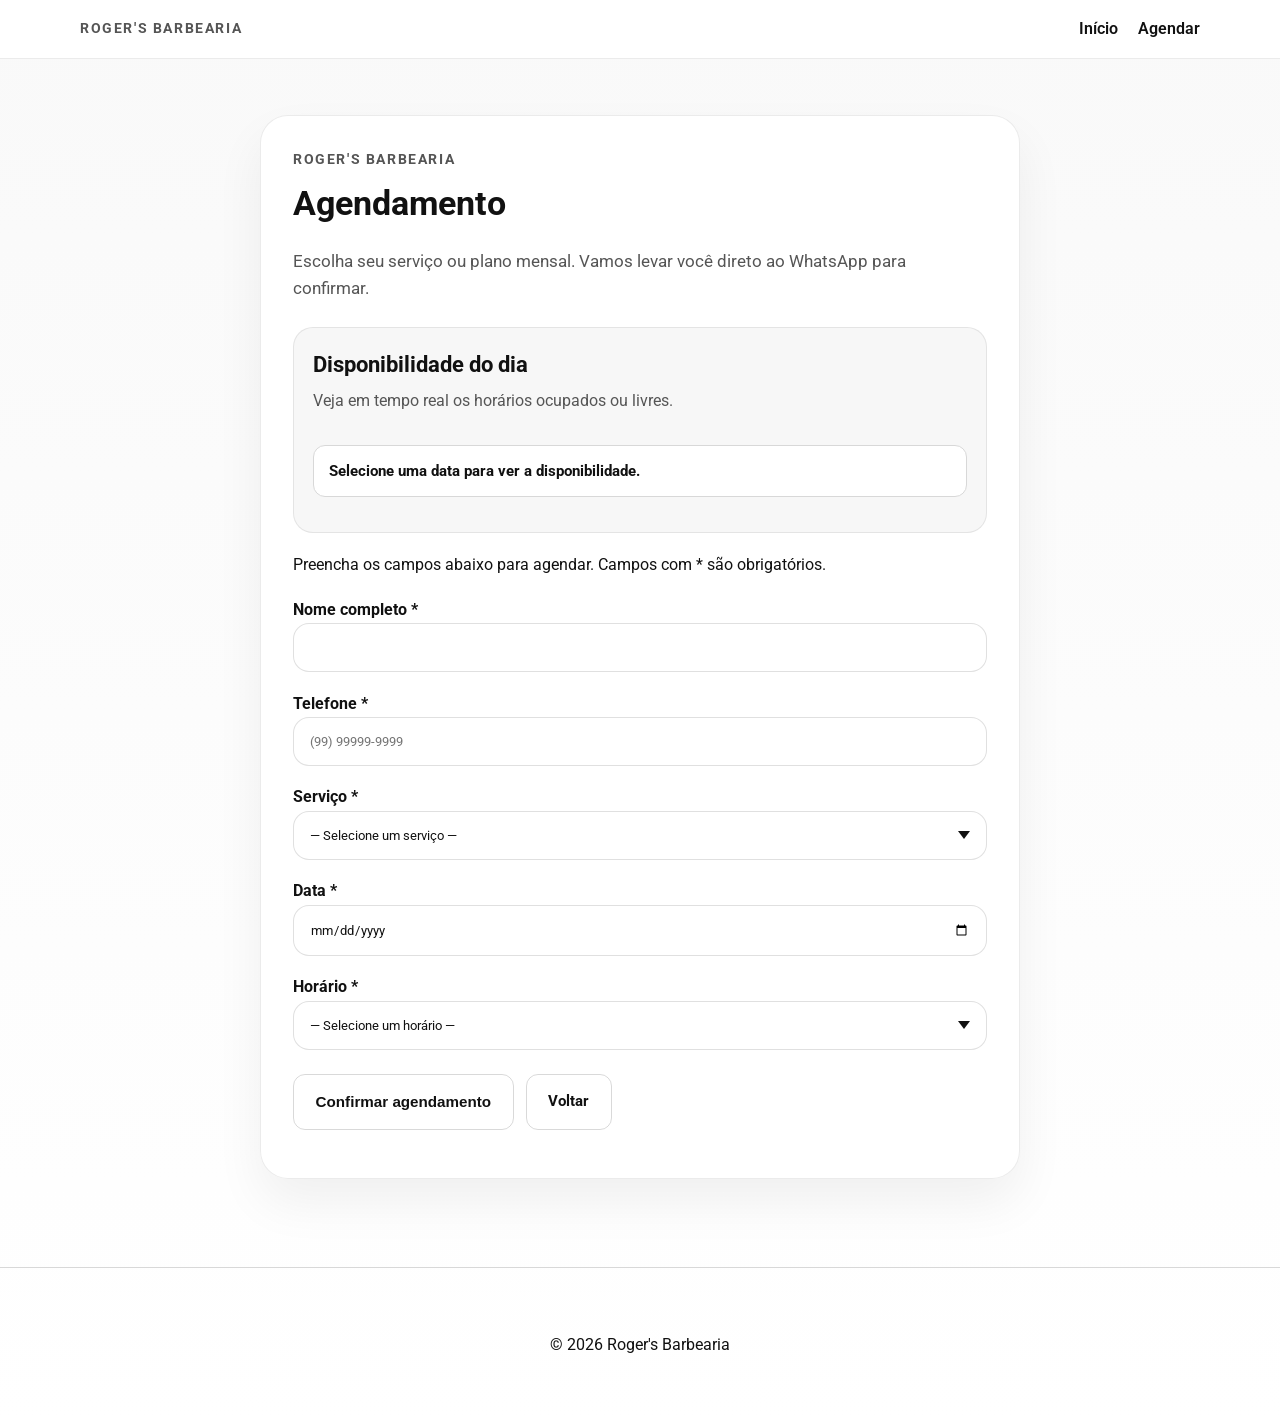
<file: agendar.html>
<!doctype html>
<html lang="pt-BR">
<head>
  <meta charset="utf-8">
  <meta name="viewport" content="width=device-width,initial-scale=1">
  <title>Assinar / Agendar — Roger's Barbearia</title>
  <link href="https://fonts.googleapis.com/css2?family=Roboto:wght@300;400;700&display=swap" rel="stylesheet">
  <link rel="stylesheet" href="styles.css">
</head>
<body>
  <a class="skip-link" href="#form">Pular para o formulário</a>
  <header class="site-header">
    <div class="container header-row">
      <a href="index.html" class="logo" aria-label="Página inicial da Roger's Barbearia">
        <p class="eyebrow">Roger's Barbearia</p>
      </a>
      <nav class="main-nav" role="navigation" aria-label="Menu principal">
        <ul>
          <li><a href="index.html">Início</a></li>
          <li><a href="agendar.html">Agendar</a></li>
        
        </ul>
      </nav>
    </div>
  </header>

  <main id="main" class="container">
    <section class="booking-panel">
      <div class="booking-header">
        <p class="eyebrow">Roger's Barbearia</p>
        <h2>Agendamento</h2>
        <p class="lead">Escolha seu serviço ou plano mensal. Vamos levar você direto ao WhatsApp para confirmar.</p>
      </div>

      <section class="availability-panel" aria-live="polite">
        <div class="section-heading">
          <h3>Disponibilidade do dia</h3>
          <p>Veja em tempo real os horários ocupados ou livres.</p>
        </div>
        <div id="availability-list" class="availability-list"></div>
      </section>

      <form id="booking-form" aria-describedby="form-desc">
        <p id="form-desc">Preencha os campos abaixo para agendar. Campos com * são obrigatórios.</p>

      <label for="name">Nome completo *</label>
      <input id="name" name="name" type="text" required aria-required="true">

      <label for="phone">Telefone *</label>
      <input id="phone" name="phone" type="tel" required aria-required="true" placeholder="(99) 99999-9999">

      <label for="service">Serviço *</label>
      <select id="service" name="service" required aria-required="true">
        <option value="">— Selecione um serviço —</option>
      </select>

      <div id="weekday-field" class="form-field hidden">
        <label for="weekday">Qual melhor dia da semana para seu serviço? *</label>
        <select id="weekday" name="weekday" aria-required="true">
          <option value="">— Escolha o dia —</option>
          <option value="1">Seg</option>
          <option value="2">Ter</option>
          <option value="3">Qua</option>
          <option value="4">Qui</option>
          <option value="5">Sex</option>
          <option value="6">Sab</option>
        </select>
      </div>
      <p id="monthly-note" class="monthly-note hidden">Atenção, planos mensais têm direito a serviços ilimitados no mês, em caso de alteração de agendamentos, verificar disponibilidade por WhatsApp.</p>

      <div id="date-field" class="form-field">
        <label for="date">Data *</label>
        <input id="date" name="date" type="date" required aria-required="true">
      </div>

      <label for="time">Horário *</label>
      <select id="time" name="time" required aria-required="true"></select>

      <div class="form-actions">
        <button id="submit-button" type="submit" class="btn primary">Confirmar agendamento</button>
        <a class="btn" href="index.html">Voltar</a>
      </div>

      <p id="status" role="status" aria-live="polite" class="status"></p>
      </form>
    </section>
  </main>

  <footer class="site-footer">
    <div class="container">
      <p>© <span id="year-agendar"></span> Roger's Barbearia</p>
    </div>
  </footer>

  <script src="script.js" defer></script>
</body>
</html>
</file>
<file: styles.css>
/* ============================================================
   Roger's Barbearia — styles.css (consolidado)
   ============================================================ */

/* ---- Tema ---- */
:root {
  --bg: #ffffff;
  --surface: #f7f7f7;
  --fg: #111111;
  --muted: #555555;
  --border: #d8d8d8;
  --accent: #000000;
  --shadow: 0 20px 45px rgba(0, 0, 0, 0.08);
  --container: 1120px;
}
html.dark-mode {
  --bg: #121212;
  --surface: #1f1f1f;
  --fg: #f5f5f5;
  --muted: #cfcfcf;
  --border: #555555;
  --accent: #ffffff;
}

/* ---- Reset & Base ---- */
*,
*::before,
*::after { box-sizing: border-box; }
html { scroll-behavior: smooth; }
body {
  margin: 0;
  font-family: Roboto, system-ui, -apple-system, 'Segoe UI', Arial, sans-serif;
  background: linear-gradient(180deg, #f9f9f9 0%, #ffffff 100%);
  color: var(--fg);
  line-height: 1.65;
  transition: background 0.3s ease, color 0.3s ease;
}
html.dark-mode body {
  background: linear-gradient(180deg, #0b0b0b 0%, #161616 100%);
  color: var(--fg);
}
html.dark-mode img { filter: brightness(0.95); }
img { max-width: 100%; display: block; }

/* ---- Layout ---- */
.container {
  max-width: var(--container);
  margin: 0 auto;
  padding: 1.5rem 1rem;
}
.site-header {
  border-bottom: 1px solid rgba(0, 0, 0, 0.08);
  background: rgba(255, 255, 255, 0.96);
  backdrop-filter: blur(10px);
}
.header-row {
  display: flex;
  align-items: center;
  justify-content: space-between;
  gap: 1rem;
  padding: 1rem 0;
}
.logo {
  display: flex;
  gap: 0.75rem;
  align-items: center;
  text-decoration: none;
  color: var(--fg);
}
.logo svg { display: block; }
.eyebrow {
  margin: 0;
  font-size: 0.9rem;
  font-weight: 700;
  letter-spacing: 0.1rem;
  text-transform: uppercase;
  color: var(--muted);
}
.brand {
  font-size: 1.5rem;
  margin: 0;
  color: var(--fg);
}
.main-nav ul {
  list-style: none;
  margin: 0;
  padding: 0;
  display: flex;
  gap: 1.25rem;
}
.main-nav a {
  color: var(--fg);
  text-decoration: none;
  font-weight: 600;
}
.main-nav a:hover { text-decoration: underline; }
.skip-link {
  position: absolute;
  left: -999px;
  top: auto;
  width: 1px;
  height: 1px;
  overflow: hidden;
}
.skip-link:focus {
  left: 1rem;
  top: 1rem;
  width: auto;
  height: auto;
  padding: 0.75rem 1rem;
  background: var(--fg);
  color: var(--bg);
  z-index: 100;
}

/* ---- Hero ---- */
.hero {
  display: grid;
  grid-template-columns: 1.85fr 1fr;
  gap: 2rem;
  align-items: center;
  padding: 3rem 0;
}
.hero-intro { max-width: 600px; }
.hero h2 {
  font-size: clamp(2.1rem, 3.65vw, 3.6rem);
  margin: 0.35rem 0;
  line-height: 1.04;
  letter-spacing: -0.035em;
}
.lead {
  font-size: 1.05rem;
  color: var(--muted);
  max-width: 40rem;
  margin-top: 1rem;
}
.hero-actions {
  display: flex;
  flex-wrap: wrap;
  gap: 0.8rem;
  margin-top: 1.75rem;
}

/* ---- Buttons ---- */
.cta {
  display: inline-flex;
  align-items: center;
  justify-content: center;
  padding: 1rem 1.6rem;
  border: 2px solid var(--accent);
  background: var(--fg);
  color: var(--bg);
  text-decoration: none;
  font-weight: 700;
  transition: transform 0.25s ease, background 0.25s ease, color 0.25s ease;
}
.cta:hover {
  transform: translateY(-1px);
  background: #111;
  color: #fff;
}
.btn {
  display: inline-flex;
  align-items: center;
  justify-content: center;
  padding: 0.92rem 1.35rem;
  border: 1.5px solid rgba(0, 0, 0, 0.15);
  background: transparent;
  color: var(--fg);
  text-decoration: none;
  font-weight: 700;
  transition: all 0.2s ease;
  border-radius: 12px;
  cursor: pointer;
  font-size: 0.95rem;
}
.btn:hover {
  background: rgba(0, 0, 0, 0.05);
  border-color: rgba(0, 0, 0, 0.25);
  transform: translateY(-1px);
  box-shadow: 0 4px 12px rgba(0, 0, 0, 0.08);
}
.btn:active { transform: translateY(0); }
.btn-success,
.btn-danger,
.btn-info,
.btn-warning,
.btn-secondary {
  background: transparent;
  color: var(--fg);
  border-color: rgba(0, 0, 0, 0.15);
}
.btn-success:hover,
.btn-danger:hover,
.btn-info:hover,
.btn-warning:hover,
.btn-secondary:hover {
  background: rgba(0, 0, 0, 0.05);
  border-color: rgba(0, 0, 0, 0.25);
}

html.dark-mode .site-header {
  background: rgba(12, 12, 12, 0.96);
  border-color: rgba(255, 255, 255, 0.08);
}
html.dark-mode .hero-card,
html.dark-mode .summary-block,
html.dark-mode .service-grid li,
html.dark-mode .photo-card,
html.dark-mode .review-card,
html.dark-mode .stats-section,
html.dark-mode .filters-section,
html.dark-mode .chart-container,
html.dark-mode .settings-section,
html.dark-mode .history-item,
html.dark-mode .modal-content,
html.dark-mode .booking-panel,
html.dark-mode .timeline-slot {
  background: var(--surface);
  color: var(--fg);
  border-color: var(--border);
  box-shadow: 0 12px 30px rgba(0, 0, 0, 0.22);
}
html.dark-mode .stat-card,
html.dark-mode .filter-input,
html.dark-mode .filter-actions .btn,
html.dark-mode input,
html.dark-mode select,
html.dark-mode textarea,
html.dark-mode .btn,
html.dark-mode .btn-secondary,
html.dark-mode .btn-danger,
html.dark-mode .btn-info,
html.dark-mode .btn-warning,
html.dark-mode .btn-success {
  background: #2a2a2a;
  color: var(--fg);
  border-color: var(--border);
}
html.dark-mode .btn:hover,
html.dark-mode .filter-actions .btn:hover,
html.dark-mode .appointment-actions .btn:hover {
  background: rgba(255, 255, 255, 0.09);
}
html.dark-mode .info-chip,
html.dark-mode .tab-btn.active,
html.dark-mode .pagination button,
html.dark-mode .batch-actions {
  background: rgba(255, 255, 255, 0.08);
  color: var(--fg);
  border-color: var(--border);
}
html.dark-mode .tab-btn {
  color: var(--muted);
}
html.dark-mode .tab-btn.active {
  color: var(--fg);
}
html.dark-mode .pagination button.active {
  background: var(--fg);
  color: var(--bg);
}
html.dark-mode .photo-card.photo-image img {
  background: #222222;
}
html.dark-mode .appointments-list li:hover {
  background: rgba(255, 255, 255, 0.06);
}
html.dark-mode .status {
  color: var(--fg);
}
html.dark-mode .cta {
  background: var(--fg);
  color: var(--bg);
  border-color: var(--fg);
}

/* ---- Hero Card ---- */
.hero-card {
  background: var(--surface);
  border: 1px solid rgba(0, 0, 0, 0.08);
  padding: 1.75rem;
  border-radius: 28px;
  box-shadow: var(--shadow);
}
.hero-score {
  font-size: 2.25rem;
  font-weight: 700;
  display: flex;
  align-items: center;
  gap: 0.4rem;
}
.hero-score span { color: #c59b00; font-size: 1.2rem; }
.muted { color: var(--muted); margin: 0.5rem 0 1rem; }
.info-chip {
  display: inline-flex;
  align-items: center;
  padding: 0.55rem 1rem;
  border-radius: 999px;
  font-weight: 700;
  font-size: 0.95rem;
  background: #fff;
  border: 1px solid var(--border);
  margin-bottom: 0.75rem;
}
.info-chip.open { color: #000; }
.info-chip.closed {
  color: #a00;
  background: #fff0f0;
  border-color: #f3b3b3;
}
.info-line { margin: 0.45rem 0; color: var(--muted); font-size: 0.98rem; }
.info-tag { margin-top: 1rem; color: var(--fg); font-weight: 600; }

/* ---- Section: Summary ---- */
.section-summary {
  display: grid;
  grid-template-columns: repeat(auto-fit, minmax(220px, 1fr));
  gap: 1rem;
  margin: 2.2rem 0;
}
.summary-block {
  background: var(--surface);
  border: 1px solid rgba(0, 0, 0, 0.08);
  padding: 1.5rem;
  border-radius: 22px;
  transition: transform 0.2s ease, box-shadow 0.2s ease;
}
.summary-block:hover {
  transform: translateY(-2px);
  box-shadow: 0 18px 40px rgba(0, 0, 0, 0.05);
}
.summary-block h3 {
  font-size: 0.95rem;
  margin-top: 0;
  text-transform: uppercase;
  letter-spacing: 0.12rem;
  color: var(--muted);
}
.summary-block p { margin: 0.9rem 0 0; color: var(--fg); }
.section-heading {
  display: flex;
  flex-direction: column;
  gap: 0.35rem;
  margin-bottom: 1rem;
}
.section-heading h3 { font-size: 1.4rem; margin: 0; }
.section-heading p { margin: 0; color: var(--muted); }

/* ---- Services ---- */
.service-grid {
  display: grid;
  grid-template-columns: repeat(auto-fit, minmax(260px, 1fr));
  gap: 1.25rem;
  padding: 0;
  margin: 1.2rem 0 2rem;
}
.service-grid li {
  list-style: none;
  background: var(--surface);
  border: 1px solid rgba(0, 0, 0, 0.08);
  padding: 1.7rem;
  border-radius: 24px;
  box-shadow: 0 20px 45px rgba(0, 0, 0, 0.05);
  transition: transform 0.25s ease, box-shadow 0.25s ease;
  cursor: pointer;
  touch-action: manipulation;
}
.service-grid li:hover,
.service-grid li:focus-within,
.service-grid li.is-active {
  transform: translateY(-8px) rotateX(6deg) rotateY(-4deg);
  box-shadow: 0 28px 48px rgba(0, 0, 0, 0.14);
}
.service-grid a {
  display: flex;
  flex-direction: column;
  gap: 0.9rem;
  color: inherit;
  text-decoration: none;
  min-height: 100%;
}
.service-grid li::before {
  content: '';
  display: block;
  height: 4px;
  width: 46px;
  background: var(--accent);
  border-radius: 999px;
}
.service-grid h4 { margin: 0; font-size: 1.15rem; }
.service-grid p { margin: 0; color: var(--muted); }
.service-grid .btn { margin-top: auto; }

/* ---- Gallery ---- */
.gallery { margin: 2.5rem 0; }
.photo-grid {
  display: grid;
  grid-template-columns: repeat(auto-fit, minmax(260px, 1fr));
  gap: 1rem;
}
.photo-card {
  border: 1px solid rgba(0, 0, 0, 0.08);
  border-radius: 22px;
  min-height: 180px;
  background: #fff;
  display: flex;
  align-items: center;
  justify-content: center;
  color: var(--muted);
  font-weight: 700;
  letter-spacing: 0.04rem;
  box-shadow: 0 18px 40px rgba(0, 0, 0, 0.04);
  padding: 1rem;
  transition: transform 0.2s ease;
}
.photo-card:hover { transform: translateY(-2px); }
.photo-card.photo-image {
  flex-direction: column;
  align-items: stretch;
  gap: 0.75rem;
  overflow: hidden;
  padding: 0.75rem;
}
.photo-card.photo-image img {
  width: 100%;
  height: 280px;
  object-fit: contain;
  border-radius: 14px;
  background: #f7f7f7;
  padding: 0.25rem;
}
.photo-card.video-card {
  padding: 0.75rem;
  flex-direction: column;
  align-items: flex-start;
  justify-content: flex-start;
  min-height: auto;
}
.photo-card.video-card video {
  width: 100%;
  border-radius: 18px;
  display: block;
  max-height: 320px;
  object-fit: cover;
}
.photo-card.video-card p { margin: 0.9rem 0 0; color: var(--fg); font-weight: 700; }

/* ---- Reviews ---- */
.reviews { margin: 2.2rem 0; }
.review-grid {
  display: grid;
  grid-template-columns: repeat(auto-fit, minmax(220px, 1fr));
  gap: 1rem;
}
.review-card {
  background: var(--surface);
  border: 1px solid rgba(0, 0, 0, 0.08);
  padding: 1.6rem;
  border-radius: 22px;
  box-shadow: 0 18px 40px rgba(0, 0, 0, 0.04);
  transition: transform 0.2s ease;
}
.review-card:hover { transform: translateY(-2px); }
.review-card p { margin: 0; }
.review-author { margin-top: 1rem; color: var(--muted); font-size: 0.95rem; }

/* ---- Contact ---- */
.contact { margin: 2.2rem 0; }

/* ---- Footer ---- */
.site-footer {
  border-top: 1px solid var(--border);
  margin-top: 2rem;
  padding: 1.5rem 0;
  text-align: center;
}

/* ---- Booking Panel ---- */
.booking-panel {
  background: rgba(255, 255, 255, 0.95);
  border: 1px solid rgba(0, 0, 0, 0.08);
  border-radius: 28px;
  box-shadow: 0 24px 50px rgba(0, 0, 0, 0.06);
  padding: 2rem;
  max-width: 760px;
  margin: 2rem auto;
}
.availability-panel {
  background: var(--surface);
  border: 1px solid rgba(0, 0, 0, 0.08);
  border-radius: 20px;
  padding: 1.1rem 1.2rem 1.25rem;
  margin-bottom: 1.2rem;
}
.availability-list {
  display: grid;
  grid-template-columns: repeat(auto-fit, minmax(120px, 1fr));
  gap: 0.7rem;
  margin-top: 0.85rem;
}
.availability-item {
  display: flex;
  flex-direction: column;
  gap: 0.25rem;
  padding: 0.8rem 0.9rem;
  border-radius: 12px;
  border: 1px solid var(--border);
  background: var(--bg);
  color: var(--fg);
  font-size: 0.92rem;
  font-weight: 700;
}
.availability-item.free {
  background: #eef8f0;
  color: #196b38;
  border-color: #86c699;
}
.availability-item.occupied {
  background: #feefef;
  color: #a33a3a;
  border-color: #e6a1a1;
}
html.dark-mode .availability-item.free {
  background: rgba(86, 160, 111, 0.2);
  color: #d9f7e3;
  border-color: rgba(86, 160, 111, 0.4);
}
html.dark-mode .availability-item.occupied {
  background: rgba(184, 72, 72, 0.2);
  color: #ffdede;
  border-color: rgba(184, 72, 72, 0.4);
}

/* ---- Appointments (shared) ---- */
#main > h2 {
  margin-bottom: 2rem;
  font-size: 2.2rem;
  color: var(--fg);
  font-weight: 700;
}
.appointments-section { margin-top: 2.5rem; }
.appointments-title {
  font-size: 1.3rem;
  color: var(--fg);
  margin: 0 0 1.5rem;
  font-weight: 700;
  position: relative;
  padding-bottom: 0.75rem;
}
.appointments-title::after {
  content: '';
  position: absolute;
  bottom: 0;
  left: 0;
  width: 40px;
  height: 3px;
  background: #000;
  border-radius: 1.5px;
}
#no-appointments {
  text-align: center;
  color: var(--muted);
  padding: 2rem;
  font-size: 1rem;
}
.booking-header { margin-bottom: 1.5rem; }
.booking-header h2 { font-size: 2.1rem; margin: 0.25rem 0 0; }
.booking-header .lead { margin: 1rem 0 0; color: var(--muted); }
.form-actions {
  margin-top: 1.5rem;
  display: flex;
  flex-wrap: wrap;
  gap: 0.75rem;
}
.status { margin-top: 1rem; font-weight: 700; color: #000; }

/* ---- Appointments List ---- */
.appointments-list { list-style: none; padding: 0; margin: 0; }
.appointments-list li {
  border-bottom: 1px solid rgba(0, 0, 0, 0.06);
  padding: 1.25rem 0;
  display: grid;
  grid-template-columns: 1fr auto;
  gap: 1.5rem;
  align-items: center;
  transition: all 0.2s ease;
}
.appointments-list li:hover {
  background: rgba(0, 0, 0, 0.02);
  padding: 1.25rem 1rem;
  margin: 0 -1rem;
  border-radius: 12px;
}
.appointment-item {
  width: 100%;
  display: flex;
  flex-direction: column;
  gap: 0.35rem;
}
.appointment-item strong { font-size: 1.05rem; color: var(--fg); }
.appointment-item.status-completed { opacity: 0.6; }
.appointment-item.status-completed strong::after { content: ' ✓'; color: var(--fg); }
.appointment-item.status-cancelled { opacity: 0.6; text-decoration: line-through; }
.appointment-item.status-cancelled strong::after { content: ' ✗'; color: var(--fg); }
.appointment-actions {
  display: flex;
  flex-wrap: wrap;
  gap: 0.6rem;
  align-items: center;
}
.appointment-actions .btn {
  padding: 0.7rem 1.1rem;
  font-size: 0.85rem;
  white-space: nowrap;
  border-radius: 10px;
  transition: all 0.2s ease;
  border: 1.5px solid rgba(0, 0, 0, 0.15);
}
.appointment-actions .btn:hover {
  transform: translateY(-1px);
  box-shadow: 0 4px 12px rgba(0, 0, 0, 0.08);
  border-color: rgba(0, 0, 0, 0.25);
}

/* ---- Forms ---- */
input,
select,
textarea {
  width: 100%;
  padding: 1rem;
  border: 1px solid rgba(0, 0, 0, 0.12);
  background: #fff;
  color: var(--fg);
  border-radius: 16px;
  transition: border-color 0.2s ease, box-shadow 0.2s ease;
  font-family: inherit;
}
select {
  appearance: none;
  padding-right: 2.5rem;
  background-image: url("data:image/svg+xml,%3Csvg xmlns='http://www.w3.org/2000/svg' width='12' height='8'%3E%3Cpath fill='%23111' d='M0 0l6 8 6-8z'/%3E%3C/svg%3E");
  background-repeat: no-repeat;
  background-position: right 1rem center;
  padding-right: 2.75rem;
}
label { display: block; margin-top: 1.15rem; font-weight: 700; }
.hidden { display: none !important; }
.form-field { margin-top: 0; }
input:focus,
select:focus,
textarea:focus,
.btn:focus {
  outline: 3px solid rgba(0, 0, 0, 0.14);
  outline-offset: 3px;
  border-color: rgba(0, 0, 0, 0.25);
  box-shadow: 0 6px 20px rgba(0, 0, 0, 0.05);
}

/* ---- Stats ---- */
.stats-section {
  display: grid;
  grid-template-columns: repeat(auto-fit, minmax(140px, 1fr));
  gap: 1rem;
  margin: 2rem 0;
  padding: 1.5rem;
  background: linear-gradient(135deg, #f9f9f9 0%, #fff 100%);
  border-radius: 24px;
  border: 1px solid rgba(0, 0, 0, 0.06);
}
.stat-card {
  background: #fff;
  border: 1px solid rgba(0, 0, 0, 0.08);
  padding: 1.5rem 1.25rem;
  border-radius: 20px;
  text-align: center;
  box-shadow: 0 8px 24px rgba(0, 0, 0, 0.06);
  transition: all 0.3s ease;
  position: relative;
  overflow: hidden;
}
.stat-card::before {
  content: '';
  position: absolute;
  top: 0;
  left: 0;
  right: 0;
  height: 3px;
  background: linear-gradient(90deg, #000, transparent);
  opacity: 0;
  transition: opacity 0.3s ease;
}
.stat-card:hover {
  transform: translateY(-4px);
  box-shadow: 0 12px 32px rgba(0, 0, 0, 0.1);
}
.stat-card:hover::before { opacity: 1; }
.stat-label {
  display: block;
  font-size: 0.8rem;
  color: var(--muted);
  text-transform: uppercase;
  letter-spacing: 0.1rem;
  margin-bottom: 0.75rem;
  font-weight: 600;
}
.stat-value {
  display: block;
  font-size: 2.2rem;
  font-weight: 700;
  color: var(--fg);
  line-height: 1;
}

/* ---- Filters ---- */
.filters-section {
  background: linear-gradient(135deg, #f9f9f9 0%, #fff 100%);
  border: 1px solid rgba(0, 0, 0, 0.06);
  border-radius: 24px;
  padding: 2rem;
  margin: 2rem 0;
  display: grid;
  grid-template-columns: 1fr 1fr 1fr 1fr auto;
  gap: 1.25rem;
  align-items: flex-end;
}
.filter-group {
  display: flex;
  flex-direction: column;
  gap: 0.6rem;
}
.filter-group label {
  font-size: 0.85rem;
  color: var(--muted);
  text-transform: uppercase;
  letter-spacing: 0.08rem;
  font-weight: 600;
}
.filter-input {
  width: 100%;
  padding: 0.95rem 1rem;
  border: 1px solid rgba(0, 0, 0, 0.12);
  background: #fff;
  color: var(--fg);
  border-radius: 12px;
  font-size: 0.95rem;
  transition: all 0.2s ease;
  box-shadow: 0 2px 8px rgba(0, 0, 0, 0.02);
}
.filter-input:focus {
  outline: none;
  border-color: rgba(0, 0, 0, 0.2);
  box-shadow: 0 4px 16px rgba(0, 0, 0, 0.08);
}
.filter-actions {
  display: flex;
  gap: 0.75rem;
  flex-wrap: wrap;
}
.filter-actions .btn {
  padding: 0.85rem 1.35rem;
  font-size: 0.9rem;
  white-space: nowrap;
  border-radius: 12px;
  transition: all 0.2s ease;
}

/* ---- Animations ---- */
@keyframes fadeIn {
  from { opacity: 0; }
  to { opacity: 1; }
}
@keyframes slideIn {
  from { transform: translateY(-20px); opacity: 0; }
  to { transform: translateY(0); opacity: 1; }
}

/* ---- Modal ---- */
.modal-overlay {
  position: fixed;
  top: 0;
  left: 0;
  right: 0;
  bottom: 0;
  background: rgba(0, 0, 0, 0.4);
  display: flex;
  align-items: center;
  justify-content: center;
  z-index: 999;
  backdrop-filter: blur(4px);
  animation: fadeIn 0.2s ease;
}
.modal-content {
  background: #fff;
  border-radius: 24px;
  padding: 2.5rem;
  max-width: 500px;
  width: 90%;
  box-shadow: 0 24px 64px rgba(0, 0, 0, 0.15);
  animation: slideIn 0.3s ease;
}
.modal-content h3 { margin: 0 0 1.5rem; font-size: 1.6rem; color: var(--fg); }
.modal-content p { margin: 0.75rem 0; color: var(--muted); }
.modal-content label {
  display: block;
  margin: 1.5rem 0 0.5rem;
  font-weight: 700;
  color: var(--fg);
  font-size: 0.95rem;
}
.modal-content input {
  width: 100%;
  padding: 1rem;
  border: 1px solid rgba(0, 0, 0, 0.15);
  background: #fff;
  color: var(--fg);
  border-radius: 12px;
  font-size: 0.95rem;
  transition: all 0.2s ease;
}
.modal-content input:focus {
  outline: none;
  border-color: rgba(0, 0, 0, 0.25);
  box-shadow: 0 4px 16px rgba(0, 0, 0, 0.08);
}
.modal-buttons {
  display: flex;
  gap: 0.75rem;
  margin-top: 2rem;
  justify-content: flex-end;
}
.modal-buttons .btn { padding: 0.9rem 1.6rem; border-radius: 12px; }

/* ---- Admin: Header & Tabs ---- */
.admin-header { display: flex; justify-content: space-between; align-items: center; }
.admin-nav { flex: 1; }
.dark-mode-toggle {
  background: none;
  border: none;
  font-size: 1.5rem;
  cursor: pointer;
  transition: transform 0.2s ease;
}
.dark-mode-toggle:hover { transform: scale(1.1); }
.admin-main { padding-top: 1rem; }
.admin-tabs {
  display: flex;
  gap: 0.5rem;
  border-bottom: 2px solid var(--border);
  margin-bottom: 2rem;
  flex-wrap: wrap;
  position: relative;
  align-items: center;
}
.tab-btn {
  background: none;
  border: none;
  padding: 1rem 1.25rem;
  cursor: pointer;
  font-weight: 600;
  color: var(--muted);
  transition: all 0.2s ease;
  border-bottom: 3px solid transparent;
  margin-bottom: -2px;
  white-space: nowrap;
}
.tab-btn.active { color: var(--fg); border-bottom-color: var(--accent); }
.tab-btn:hover { color: var(--fg); }
.tab-notification {
  background: #dc3545;
  color: #fff;
  border-radius: 999px;
  padding: 0.25rem 0.6rem;
  font-size: 0.75rem;
  font-weight: 700;
  margin-left: auto;
}
.tab-content { display: none; animation: fadeIn 0.3s ease; }
.tab-content.active { display: block; }

/* ---- Dashboard Charts ---- */
.dashboard-charts {
  display: grid;
  grid-template-columns: repeat(auto-fit, minmax(350px, 1fr));
  gap: 1.5rem;
  margin-top: 2rem;
}
.chart-container {
  background: var(--surface);
  border: 1px solid var(--border);
  padding: 1.5rem;
  border-radius: 16px;
}
.chart-container h3 { margin-top: 0; font-size: 1.1rem; color: var(--fg); }

/* ---- Batch Actions (admin) ---- */
.batch-actions {
  background: rgba(0, 0, 0, 0.05);
  border: 1px solid var(--border);
  padding: 1rem;
  border-radius: 12px;
  margin-bottom: 1rem;
  display: flex;
  align-items: center;
  gap: 1rem;
}
.batch-actions label { margin: 0; font-weight: 600; }
.batch-actions .btn { padding: 0.65rem 1rem; font-size: 0.9rem; }

/* ---- Checkbox (admin list) ---- */
.appointments-list li {
  position: relative;
  padding-left: 2.5rem;
}
.checkbox-wrapper {
  position: absolute;
  left: 0.75rem;
  top: 50%;
  transform: translateY(-50%);
}
.checkbox-wrapper input[type='checkbox'] {
  width: 1.25rem;
  height: 1.25rem;
  cursor: pointer;
}

/* ---- Pagination ---- */
.pagination {
  display: flex;
  justify-content: center;
  gap: 0.5rem;
  margin-top: 2rem;
}
.pagination button {
  padding: 0.5rem 0.75rem;
  border: 1px solid var(--border);
  background: transparent;
  color: var(--fg);
  cursor: pointer;
  border-radius: 6px;
  transition: all 0.2s ease;
}
.pagination button.active { background: var(--fg); color: var(--bg); font-weight: 700; }
.pagination button:hover { background: rgba(0, 0, 0, 0.05); }
.pagination button:disabled { opacity: 0.5; cursor: not-allowed; }

/* ---- Timeline ---- */
.timeline-view {
  display: flex;
  flex-direction: column;
  gap: 1rem;
  margin-top: 1rem;
}
.timeline-slot {
  display: grid;
  grid-template-columns: 60px 1fr;
  gap: 1rem;
  padding: 1rem;
  background: var(--surface);
  border-radius: 12px;
  border-left: 4px solid var(--accent);
}
.timeline-time { font-weight: 700; font-size: 1.1rem; color: var(--fg); }
.timeline-appointments {
  display: flex;
  flex-direction: column;
  gap: 0.5rem;
}
.timeline-appointment {
  background: var(--bg);
  padding: 0.75rem;
  border-radius: 8px;
  border-left: 3px solid var(--accent);
  font-size: 0.9rem;
}
.timeline-appointment.free { color: var(--muted); font-style: italic; }
.timeline-controls {
  display: flex;
  gap: 1rem;
  margin-bottom: 2rem;
}

/* ---- Settings ---- */
.settings-grid {
  display: grid;
  grid-template-columns: repeat(auto-fit, minmax(300px, 1fr));
  gap: 2rem;
}
.settings-section {
  background: var(--surface);
  border: 1px solid var(--border);
  padding: 1.5rem;
  border-radius: 16px;
}
.settings-section.full-width { grid-column: 1 / -1; }
.settings-section h3 { margin-top: 0; margin-bottom: 1.25rem; font-size: 1.1rem; }
.settings-section label {
  display: flex;
  flex-direction: column;
  margin-bottom: 1rem;
}
.settings-section input,
.settings-section select {
  margin-top: 0.5rem;
  padding: 0.75rem;
  border: 1px solid var(--border);
  background: var(--bg);
  color: var(--fg);
  border-radius: 8px;
}

/* ---- History ---- */
.history-list { list-style: none; padding: 0; margin: 0; }
.history-item {
  background: var(--surface);
  border: 1px solid var(--border);
  padding: 1rem;
  margin-bottom: 0.5rem;
  border-radius: 12px;
  border-left: 4px solid var(--accent);
}
.history-item .history-time {
  font-size: 0.85rem;
  color: var(--muted);
  font-weight: 600;
}
.history-item .history-action { margin-top: 0.25rem; color: var(--fg); }
.history-item .history-detail { margin-top: 0.5rem; font-size: 0.9rem; color: var(--muted); }
.history-filters {
  display: flex;
  gap: 1rem;
  margin-bottom: 1.5rem;
}
.history-filters select,
.history-filters input {
  padding: 0.75rem;
  border: 1px solid var(--border);
  background: var(--bg);
  color: var(--fg);
  border-radius: 8px;
}

/* ---- Responsivo ---- */
@media (max-width: 1200px) {
  .filters-section { grid-template-columns: repeat(2, 1fr); }
  .filter-actions { grid-column: 1 / -1; }
}

@media (max-width: 900px) {
  .hero { grid-template-columns: 1fr; }
  .hero-card { order: -1; }
  .hero-actions { flex-direction: column; align-items: start; }
  .header-row { flex-direction: column; align-items: flex-start; }
  .main-nav ul { flex-wrap: wrap; gap: 0.75rem; }
  .site-header { padding-bottom: 0; }
  .stats-section { grid-template-columns: repeat(3, 1fr); }
  .filters-section { grid-template-columns: 1fr; grid-auto-rows: auto; }
  .filter-actions { grid-column: auto; flex-direction: column; }
  .filter-actions .btn { width: 100%; }
  .appointments-list li { grid-template-columns: 1fr; gap: 0.75rem; padding: 1rem; }
  .appointment-actions { width: 100%; flex-direction: column; }
  .appointment-actions .btn { width: 100%; }
  .appointment-row { display: flex; flex-direction: column; gap: 0.75rem; }
  .admin-tabs { justify-content: space-between; }
  .tab-notification { margin-left: 0; margin-top: 0.5rem; }
}

@media (max-width: 640px) {
  .stats-section {
    grid-template-columns: repeat(2, 1fr);
    gap: 0.75rem;
    padding: 1rem;
  }
  .stat-card { padding: 1rem; }
  .stat-value { font-size: 1.8rem; }
  .filters-section { padding: 1rem; grid-template-columns: 1fr; }
  .filter-input { font-size: 1rem; }
  .filter-actions { width: 100%; }
  .filter-actions .btn { width: 100%; }
  .admin-tabs { gap: 0.25rem; }
  .tab-btn { padding: 0.75rem 0.85rem; font-size: 0.95rem; }
  .appointments-list li { padding: 1rem; }
  .appointment-actions { gap: 0.5rem; }
  .appointment-actions .btn { width: 100%; }
}

/* ---- Acessibilidade ---- */
@media (prefers-contrast: high) {
  body { filter: contrast(115%); }
}
</file>
